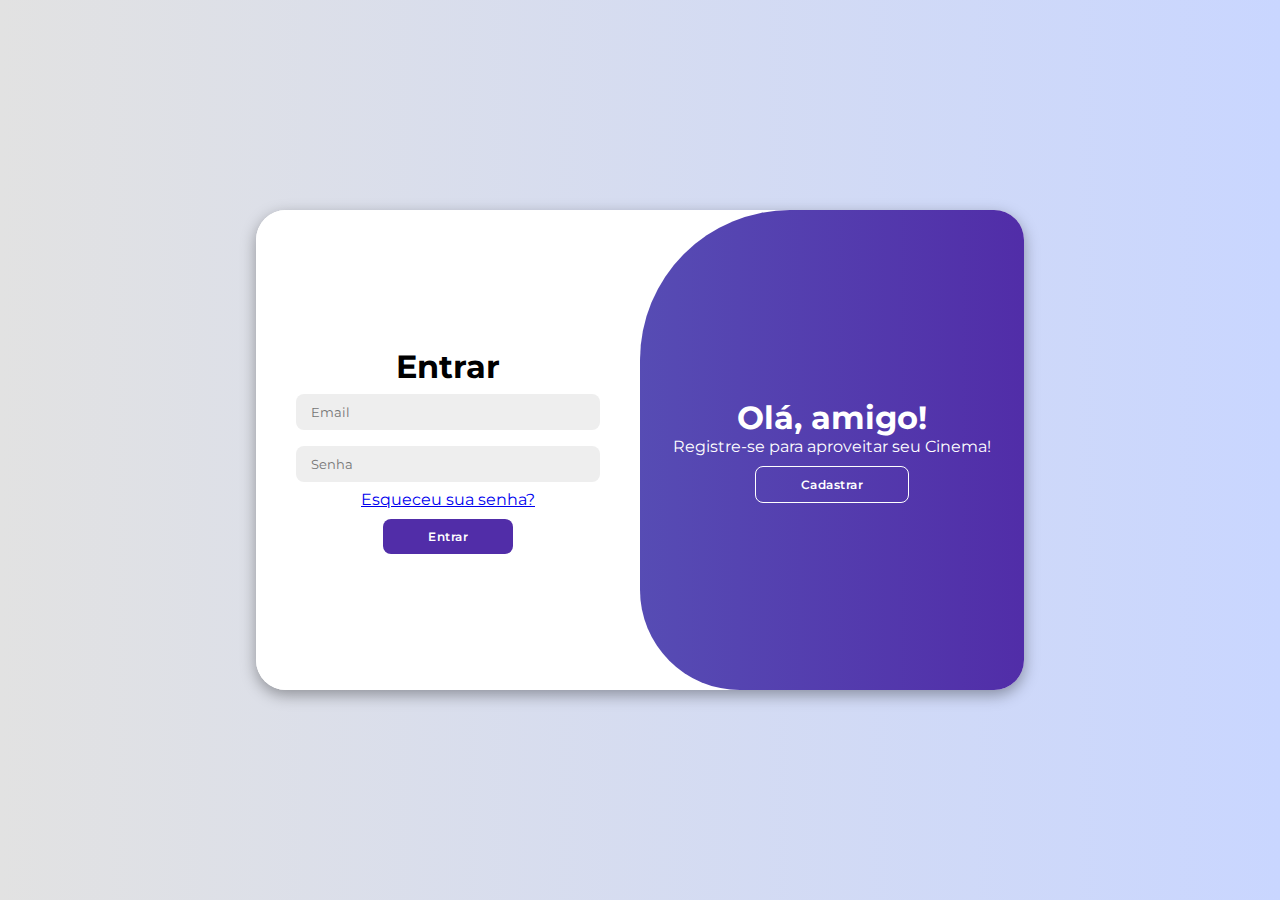
<file: PROJETO PSSI WILLIAM/PROJETO PSSI/index.html>
<!DOCTYPE html>
<html lang="pt-BR">
<head>
  <meta charset="UTF-8" />
  <meta name="viewport" content="width=device-width, initial-scale=1.0"/>
  <title>Login | Cadastro</title>

  <!-- Ícones do Font Awesome -->
  <link rel="stylesheet" href="https://cdnjs.cloudflare.com/ajax/libs/font-awesome/6.4.2/css/all.min.css"/>

  <link rel="stylesheet" href="style.css" />
</head>
<body>

  <div class="container" id="container">

    <div class="form-container sign-up">
      <form id="register-form">
        <h1>Criar Conta</h1>
        <input type="text" placeholder="Nome" id="reg-name" required />
        <input type="email" placeholder="Email" id="reg-email" required />
        <input type="password" placeholder="Senha" id="reg-password" required />
        <button type="submit">Cadastrar</button>
      </form>
    </div>

    <div class="form-container sign-in">
      <form id="login-form">
        <h1>Entrar</h1>
        <input type="email" placeholder="Email" id="login-email" required />
        <input type="password" placeholder="Senha" id="login-password" required />
        <a href="#" id="forgot-password-link">Esqueceu sua senha?</a>
        <button type="submit">Entrar</button>
      </form>
    </div>

    <div class="form-container forgot-password">
      <form id="forgot-form">
        <h1>Recupere sua senha</h1>
        <input type="email" placeholder="Seu email" id="forgot-email" required />

        <input type="password" placeholder="Digite sua nova senha" id="new-password" style="display:none;" />
        <input type="password" placeholder="Confirme sua nova senha" id="confirm-password" style="display:none;" />

        <button type="submit" id="forgot-submit">Validar Email</button>
        <a href="#" id="back-to-login">Voltar ao login</a>
      </form>
    </div>

    <div class="toggle-container">
      <div class="toggle">
        <div class="toggle-panel toggle-left">
          <h1>Bem-vindo de volta!</h1>
          <p>Entre com seus dados para continuar</p>
          <button class="hidden" id="login">Entrar</button>
        </div>
        <div class="toggle-panel toggle-right">
          <h1>Olá, amigo!</h1>
          <p>Registre-se para aproveitar seu Cinema!</p>
          <button class="hidden" id="register">Cadastrar</button>
        </div>
      </div>
    </div>

  </div>

  <!-- Tela de boas-vindas exibida após login bem-sucedido -->
  <a href="CINEMA/cinema.html">
    <div class="welcome-screen" id="welcome-screen" style="display: none;">
      <h1>Bem-vindo(a)!</h1>
      <p>Você entrou com sucesso.</p>
    </div>
  </a>

  <script src="script.js"></script>
</body>
</html>
</file>
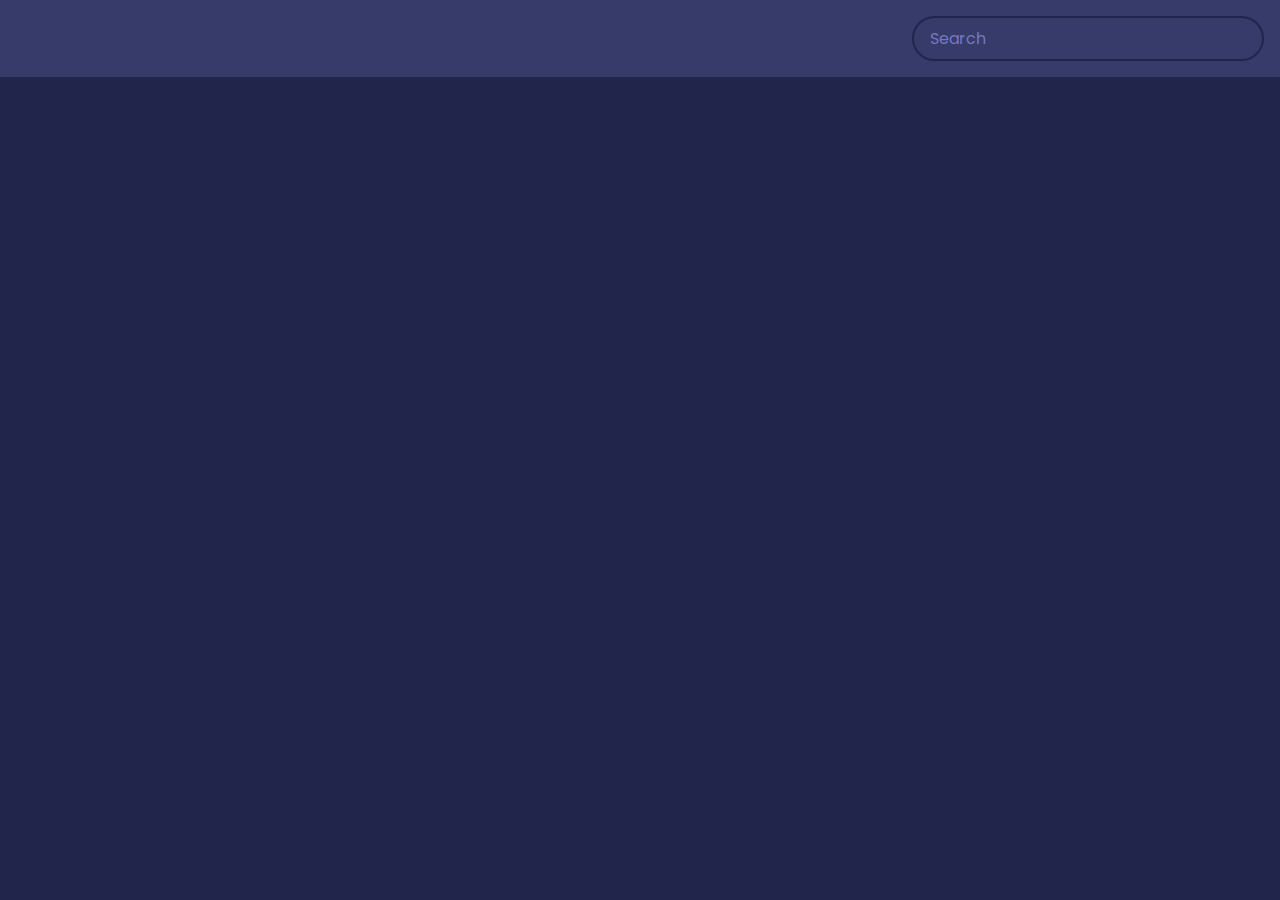
<file: PROJETO PSSI WILLIAM/PROJETO PSSI/CINEMA/index.html>
<!DOCTYPE html>
<html lang="en">
  <head>
    <meta charset="UTF-8" />
    <meta name="viewport" content="width=device-width, initial-scale=1.0" />
    <link rel="stylesheet" href="style.css" />
    <title>Movie App</title>
  </head>
  <body>
    <header>
      <form id="form">
        <input type="text" id="search" class="search" placeholder="Search">
      </form>
    </header>

    <main id="main"></main>

    <script src="script.js"></script>
  </body>
</html>
</file>
<file: PROJETO PSSI WILLIAM/PROJETO PSSI/style.css>
@import url('https://fonts.googleapis.com/css2?family=Montserrat:wght@300;400;500;600;700&display=swap');

* {
  margin: 0;
  padding: 0;
  box-sizing: border-box;
  font-family: 'Montserrat', sans-serif;
}

body {
  background: linear-gradient(to right, #e2e2e2, #c9d6ff);
  height: 100vh;
  display: flex;
  justify-content: center;
  align-items: center;
}

.container {
  background-color: #fff;
  border-radius: 30px;
  box-shadow: 0 5px 15px rgba(0, 0, 0, 0.35);
  position: relative;
  overflow: hidden;
  width: 768px;
  max-width: 100%;
  min-height: 480px;
}

form {
  background-color: #fff;
  display: flex;
  flex-direction: column;
  align-items: center;
  padding: 0 40px;
  height: 100%;
  justify-content: center;
  text-align: center;
}

input {
  background-color: #eee;
  border: none;
  margin: 8px 0;
  padding: 10px 15px;
  border-radius: 8px;
  width: 100%;
  outline: none;
  font-size: 13px;
}

.container button {
  background-color: #512da8;
  color: #fff;
  font-size: 12px;
  padding: 10px 45px;
  border: none;
  border-radius: 8px;
  font-weight: 600;
  letter-spacing: 0.5px;
  margin-top: 10px;
  cursor: pointer;
}

.container button.hidden {
  background-color: transparent;
  border: 1px solid #fff;
}

.form-container {
  position: absolute;
  top: 0;
  height: 100%;
  transition: all 0.6s ease-in-out;
  width: 50%;
}

.sign-in {
  left: 0;
  z-index: 2;
}

.sign-up {
  left: 0;
  opacity: 0;
  z-index: 1;
}

.forgot-password {
  left: 0;
  opacity: 0;
  z-index: 1;
  width: 100%;
}

.container.active .sign-in {
  transform: translateX(100%);
}

.container.active .sign-up {
  transform: translateX(100%);
  opacity: 1;
  z-index: 5;
  animation: move 0.6s;
}

.container.forgot .sign-in,
.container.forgot .sign-up,
.container.forgot .toggle-container {
  display: none;
}

.container.forgot .forgot-password {
  opacity: 1;
  z-index: 5;
  width: 100%;
}

@keyframes move {
  0%, 49.99% {
    opacity: 0;
    z-index: 1;
  }
  50%, 100% {
    opacity: 1;
    z-index: 5;
  }
}

.toggle-container {
  position: absolute;
  top: 0;
  left: 50%;
  width: 50%;
  height: 100%;
  transition: all 0.6s ease-in-out;
  overflow: hidden;
  border-radius: 150px 0 0 100px;
  z-index: 1000;
}

.container.active .toggle-container {
  transform: translateX(-100%);
  border-radius: 0 150px 100px 0;
}

.toggle {
  background: linear-gradient(to right, #5c6bc0, #512da8);
  color: #fff;
  position: relative;
  left: -100%;
  width: 200%;
  height: 100%;
  transition: all 0.6s ease-in-out;
}

.container.active .toggle {
  transform: translateX(50%);
}

.toggle-panel {
  position: absolute;
  width: 50%;
  height: 100%;
  display: flex;
  flex-direction: column;
  align-items: center;
  justify-content: center;
  text-align: center;
  padding: 0 30px;
  top: 0;
}

.toggle-left {
  transform: translateX(-200%);
}

.container.active .toggle-left {
  transform: translateX(0);
}

.toggle-right {
  right: 0;
}

.container.active .toggle-right {
  transform: translateX(200%);
}

.welcome-screen {
  text-align: center;
  background-color: #fff;
  padding: 40px;
  border-radius: 20px;
  box-shadow: 0 5px 15px rgba(0, 0, 0, 0.2);
}

.input-wrapper {
  position: relative;
  width: 100%;
  display: flex;
  align-items: center;
}

.input-wrapper input[type="password"],
.input-wrapper input[type="text"] {
  padding-right: 42px !important;
  margin: 0;
}

/* Olhinho como ícone, sem aparência de botão */
.toggle-password {
  position: absolute;
  right: 12px;
  top: 50%;
  transform: translateY(-50%);
  height: 28px;
  width: 28px;
  display: flex;
  align-items: center;
  justify-content: center;
  background: none !important;
  border: none !important;
  padding: 0 !important;
  cursor: pointer;
  z-index: 2;
  outline: none;
  box-shadow: none;
  appearance: none;
}

.toggle-password svg {
  width: 22px;
  height: 22px;
  stroke: #888;
  background: none;
  pointer-events: none; /* O clique será no .toggle-password, não no SVG */
}

.toggle-password:active,
.toggle-password:focus {
  background: none;
  border: none;
  outline: none;
  box-shadow: none;
}
</file>
<file: PROJETO PSSI WILLIAM/PROJETO PSSI/CINEMA/style.css>
@import url('https://fonts.googleapis.com/css2?family=Poppins:wght@200;400&display=swap');

:root {
  --primary-color: #22254b;
  --secondary-color: #373b69;
}

* {
  box-sizing: border-box;
}

body {
  background-color: var(--primary-color);
  font-family: 'Poppins', sans-serif;
  margin: 0;
}

header {
  padding: 1rem;
  display: flex;
  justify-content: flex-end;
  background-color: var(--secondary-color);
}

.search {
  background-color: transparent;
  border: 2px solid var(--primary-color);
  border-radius: 50px;
  font-family: inherit;
  font-size: 1rem;
  padding: 0.5rem 1rem;
  color: #fff;
}

.search::placeholder {
  color: #7378c5;
}

.search:focus {
  outline: none;
  background-color: var(--primary-color);
}

main {
  display: flex;
  flex-wrap: wrap;
  justify-content: center;
}

.movie {
  width: 300px;
  margin: 1rem;
  background-color: var(--secondary-color);
  box-shadow: 0 4px 5px rgba(0, 0, 0, 0.2);
  position: relative;
  overflow: hidden;
  border-radius: 3px;
}

.movie img {
  width: 100%;
}

.movie-info {
  color: #eee;
  display: flex;
  align-items: center;
  justify-content: space-between;
  gap:0.2rem;
  padding: 0.5rem 1rem 1rem;
  letter-spacing: 0.5px;
}

.movie-info h3 {
  margin-top: 0;
}

.movie-info span {
  background-color: var(--primary-color);
  padding: 0.25rem 0.5rem;
  border-radius: 3px;
  font-weight: bold;
}

.movie-info span.green {
  color: lightgreen;
}

.movie-info span.orange {
  color: orange;
}

.movie-info span.red {
  color: red;
}

.overview {
  background-color: #fff;
  padding: 2rem;
  position: absolute;
  left: 0;
  bottom: 0;
  right: 0;
  max-height: 100%;
  transform: translateY(101%);
  overflow-y: auto;
  transition: transform 0.3s ease-in;
}

.movie:hover .overview {
  transform: translateY(0);
}
</file>
